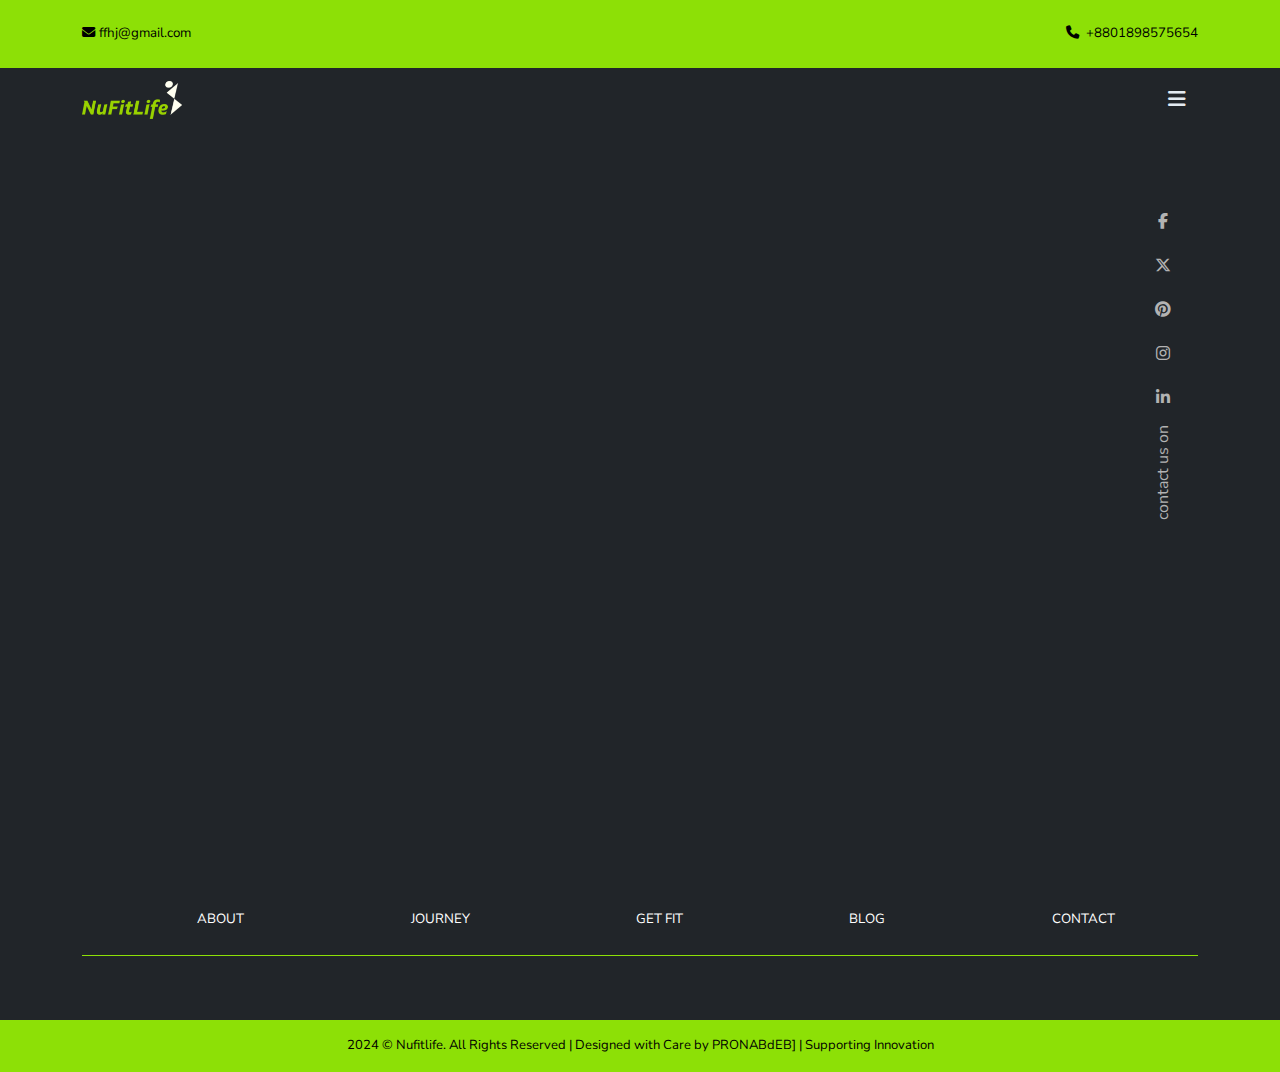
<file: index.html>
<!DOCTYPE html>
<html lang="en">
<head>
    <meta charset="UTF-8">
    <meta name="viewport" content="width=device-width, initial-scale=1.0">
    <title>Document</title>

    <link rel="stylesheet" href="css/bootstrap.min.css">
    <link rel="stylesheet" href="css/all.min.css">
    <link href="https://fonts.googleapis.com/css2?family=Nunito+Sans:ital,opsz,wght@0,6..12,200..1000;1,6..12,200..1000&display=swap" rel="stylesheet">
    <link rel="stylesheet" href="css/style.css">
</head>
<body>

<header>
    <div class="container-fluid  header py-4 ">
        <div class="container">
            <div class="row">

                <div class="col-6"><p class="my-0 p1"><i class="fa-solid fa-envelope"></i><a href="mailto:jefuifhuhrf@gmail.com">ffhj@gmail.com</a></p></div>
                <div class="col-6"><p class="my-0 p2"><i class="fa-solid fa-phone"></i> <a href="tel:+8801898575654">+8801898575654</a> </p></div>
              
            </div>
        </div>
</header>
<nav class="navbar bg-dark sticky-top">
  <div class="container">
    <div class="d-flex w-100 justify-content-between align-items-center">
      <a class="navbar-brand" href="index.html"><img src="images/NuFitLife Green Logo.webp" width="100%" alt=""></a>
      <button class="btn" type="button" data-bs-toggle="collapse" data-bs-target="#navbarContent"  >
        <i class="fas fa-bars"></i>
      </button>
    </div>
    <div class="collapse navbar-collapse" id="navbarContent">
      <ul class="navbar-nav mx-auto">
        <li class="active">
          <a href="index.html">Home</a>
        </li>
        <li >
          <a  href="404.html">about</a>
        </li>
        <li >
          <a  href="#">journey</a>
        </li>
        <li >
          <a  href="#">get fit</a>
        </li>
        <li >
          <a  href="#">blog</a>
        </li>
        <li >
          <a  href="#">policy</a>
        </li>
        <li >
          <a  href="contact.html">contact</a>
        </li>
      </ul>

<div class="slinks ">
  <ul>
  <li><a href="">
    <i class="fa-brands fa-facebook-f"></i>
  </a></li>
  <li><a href="">
    <i class="fa-brands fa-x-twitter"></i>
  </a></li>
  <li><a href="">
    <i class="fa-brands fa-pinterest"></i>
  </a></li>
  <li><a href="">
    <i class="fa-brands fa-instagram"></i>
  </a></li>
  <li><a href="">
    <i class="fa-brands fa-linkedin-in"></i>
  </a></li>
 <li>
  <p>contact us on</p>
 </li>
</ul>

</div>
    </div>
  </div>
</nav>

<section class="container-fluid py-5 bg-dark" style="padding-top: 70px;">
  <div class="container banner">
    <ul >
      <li><a href="">
        <i class="fa-brands fa-facebook-f"></i>
      </a></li>
      <li><a href="">
        <i class="fa-brands fa-x-twitter"></i>
      </a></li>
      <li><a href="">
        <i class="fa-brands fa-pinterest"></i>
      </a></li>
      <li><a href="">
        <i class="fa-brands fa-instagram"></i>
      </a></li>
      <li><a href="">
        <i class="fa-brands fa-linkedin-in"></i>
      </a></li>
     <li>
      <p>contact us on</p>
     </li>
    </ul>
  </div>


</section>

<section class="footer-link bg-dark py-5 container-fluid">
<div class="container">
  <ul>
    <li >  <img alt="arrow" src="images/apple-touch-icon.png" class="arrow"><a href="404.html">about</a></li>
    <li><img alt="arrow" src="images/apple-touch-icon.png" class="arrow"><a href="#">journey</a></li>
    <li><img alt="arrow" src="images/apple-touch-icon.png" class="arrow"><a href="#">get fit</a></li>
    <li><img alt="arrow" src="images/apple-touch-icon.png" class="arrow"><a href="#">blog</a></li>
    <li><img alt="arrow" src="images/apple-touch-icon.png" class="arrow"><a href="contact.html">contact</a></li>
  </ul>
</div>

</section>

<section class="footer py-3">2024 &copy; Nufitlife. All Rights Reserved | Designed with Care by  PRONABdEB] | Supporting Innovation</section>

    <script src="js/bootstrap.bundle.min.js"></script>
    <script src="js/cus.js"></script>
</body>
</html>
</file>
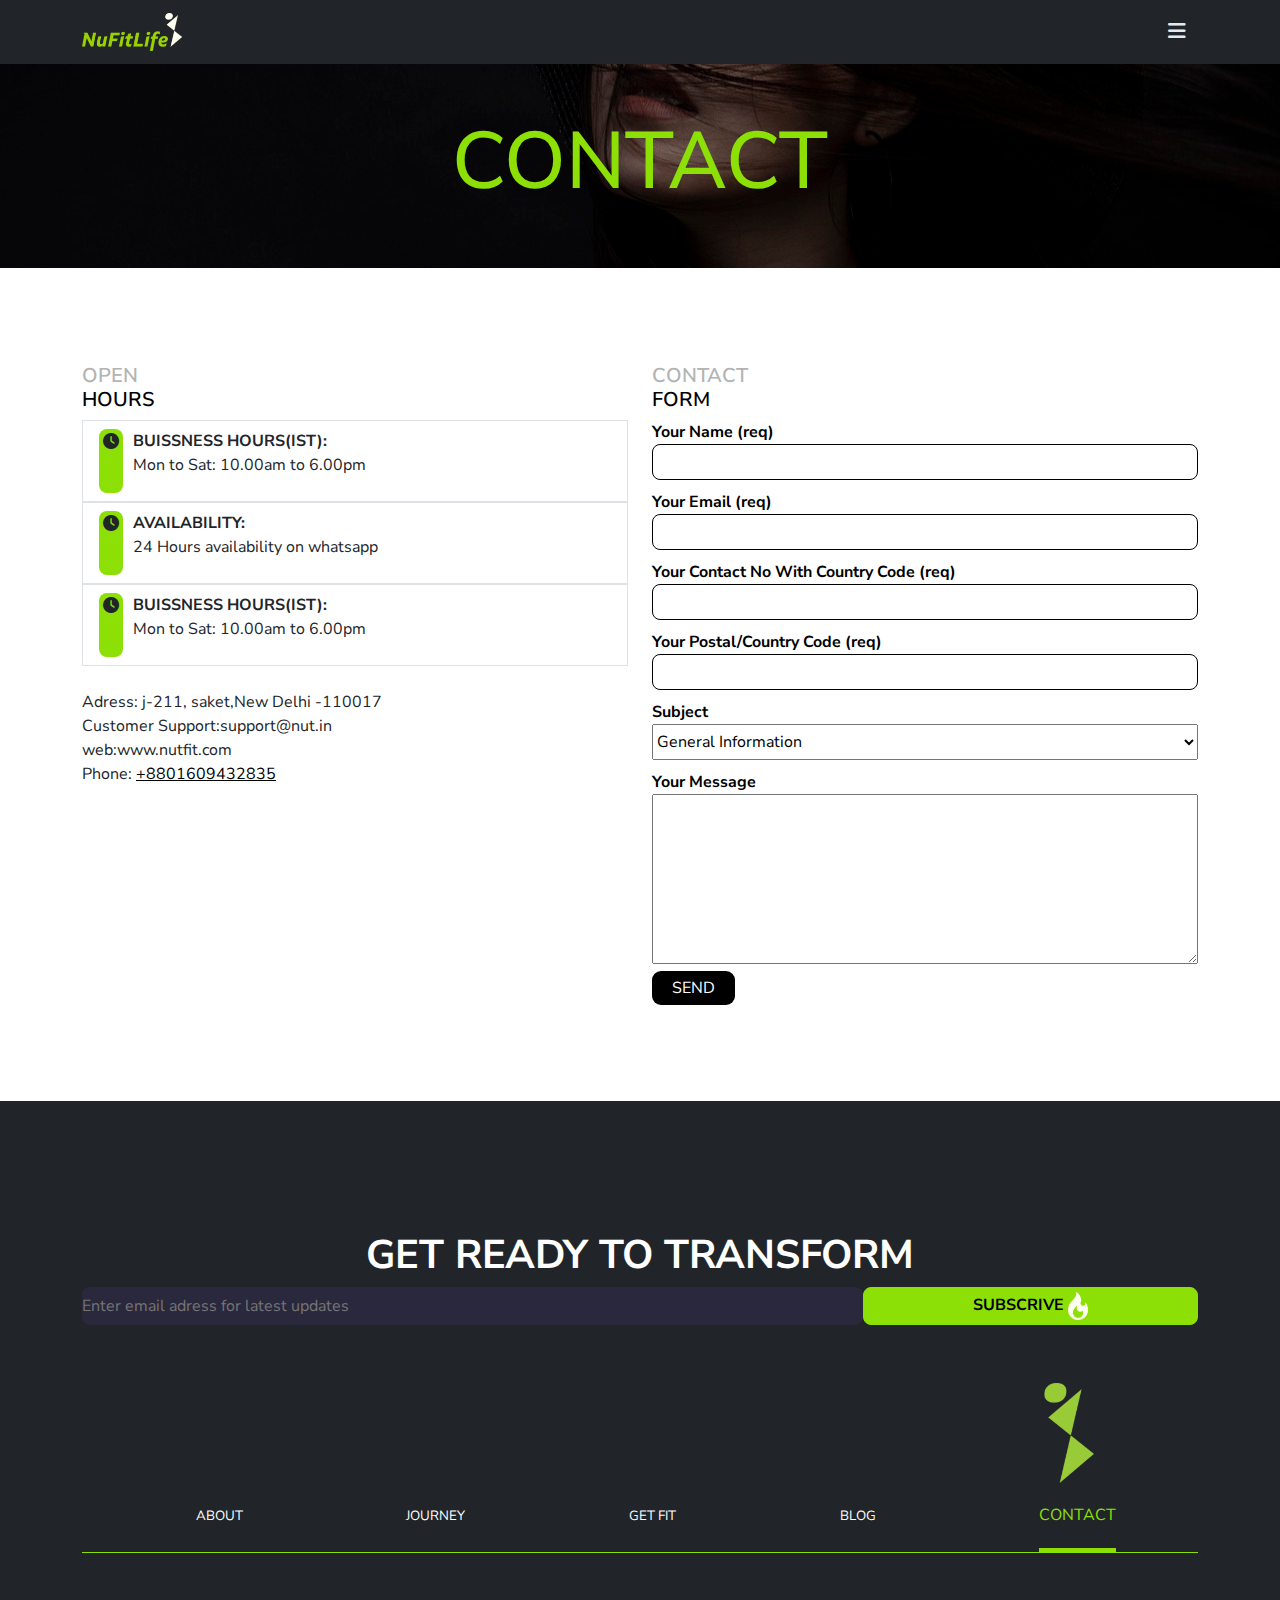
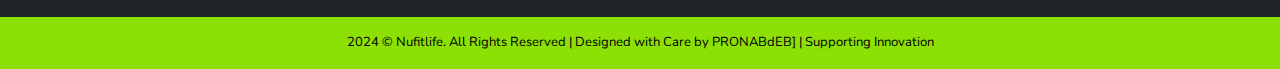
<file: contact.html>
<!DOCTYPE html>
<html lang="en">
<head>
    <meta charset="UTF-8">
    <meta name="viewport" content="width=device-width, initial-scale=1.0">
    <title>Document</title>
    <link rel="stylesheet" href="css/bootstrap.min.css">
    <link rel="stylesheet" href="css/all.min.css">
    <link href="https://fonts.googleapis.com/css2?family=Nunito+Sans:ital,opsz,wght@0,6..12,200..1000;1,6..12,200..1000&display=swap" rel="stylesheet">
    <link rel="stylesheet" href="css/style.css">
</head>
<body>
    
    <nav class="navbar bg-dark sticky-top">
        <div class="container">
          <div class="d-flex w-100 justify-content-between align-items-center">
            <a class="navbar-brand" href="#"><img src="images/NuFitLife Green Logo.webp" width="100%" alt=""></a>
            <button class="btn" type="button" data-bs-toggle="collapse" data-bs-target="#navbarContent"  >
              <i class="fas fa-bars"></i>
            </button>
          </div>
          <div class="collapse navbar-collapse" id="navbarContent">
            <ul class="navbar-nav mx-auto">
              <li>
                <a href="index.html">Home</a>
              </li>
              <li >
                <a  href="#">about</a>
              </li>
              <li >
                <a  href="#">journey</a>
              </li>
              <li >
                <a  href="#">get fit</a>
              </li>
              <li >
                <a  href="#">blog</a>
              </li>
              <li >
                <a  href="#">policy</a>
              </li>
              <li  class="active">
                <a  href="#">contact</a>
              </li>
            </ul>
      
      <div class="slinks ">
        <ul>
        <li><a href="#">
          <i class="fa-brands fa-facebook-f"></i>
        </a></li>
        <li><a href="#">
          <i class="fa-brands fa-x-twitter"></i>
        </a></li>
        <li><a href="#">
          <i class="fa-brands fa-pinterest"></i>
        </a></li>
        <li><a href="#">
          <i class="fa-brands fa-instagram"></i>
        </a></li>
        <li><a href="#">
          <i class="fa-brands fa-linkedin-in"></i>
        </a></li>
       <li>
        <p>contact us on</p>
       </li>
      </ul>
      
      </div>
          </div>
        </div>
      </nav>

      <section class="con-form">
<div class="con-bg">
    <h1>CONTACT</h1>
</div>

<div class="container py-5">
    <div class="row py-5">
        <div class="col-md-6">
            <h5 class="com-text">
                Open <br><span>hours</span>
            </h5>
            <div class="biss-hours border px-3 py-2">
                <i class="fa-regular fa-clock"></i><p>
                    <b>BUISSNESS HOURS(IST):</b><br>
                    Mon to Sat: 10.00am to 6.00pm
                </p>
            </div>
            <div class="biss-hours border px-3 py-2">
                <i class="fa-regular fa-clock"></i><p>
                    <b>AVAILABILITY:</b><br>
                  24 Hours availability on whatsapp
                </p>
            </div>
            <div class="biss-hours border px-3 py-2">
                <i class="fa-regular fa-clock"></i><p>
                    <b>BUISSNESS HOURS(IST):</b><br>
                    Mon to Sat: 10.00am to 6.00pm
                </p>
            </div>
            <div class="adress py-4">
Adress: j-211, saket,New Delhi -110017 <br>
Customer Support:support@nut.in <br>
web:www.nutfit.com <br>
Phone: <a href="tel:+8801609432835">+8801609432835</a> 
            </div>


        </div>


        <div class="col-md-6">
            <h5 class="com-text">
                Contact <br><span>Form</span>
            </h5>
            <form action="" class="contact_input">
                <label for="name">Your Name (req)</label>
                <br>
                <input type="text" required name="name">



                <label for="email">Your Email (req)</label>
                <br>
                <input type="email" required name="email">
                <label for="number">Your Contact No With Country Code (req)</label>
                <br>
                <input type="number" required name="number">
                <label for="number_postal">Your Postal/Country Code (req)</label>
                <br>
                <input type="number" required name="number_postal">

                <label for="subject">Subject</label>
                <br>
<select name="subject" required id="subject">
    <option value="1">General Information</option>
    <option value="2">Customer Support</option>
    <option value="3">Plans Related</option>
</select>
<label for="message">Your Message</label>
<br>
<textarea required name="message" id="message" rows="7"></textarea>

<button type="submit">
    Send
</button>
            </form>
        </div>
    </div>



</div>



      </section>

   

<section class="container-fluid subscrive bg-dark">
    <div class="container">
        <h5>
            GET READY TO TRANSFORM
        </h5>

        <form action="">
            <input type="email" placeholder="Enter email adress for latest updates">
        <button type="submit">Subscrive <img src="images/fire.webp" alt=""></button>
        </form>
    </div>
</section>

     



      <section class="footer-link bg-dark py-5 container-fluid">
        <div class="container">
          <ul>
            <li class="">  <img alt="arrow" src="images/apple-touch-icon.png" class="arrow"><a href="#">about</a></li>
            <li><img alt="arrow" src="images/apple-touch-icon.png" class="arrow"><a href="#">journey</a></li>
            <li><img alt="arrow" src="images/apple-touch-icon.png" class="arrow"><a href="#">get fit</a></li>
            <li><img alt="arrow" src="images/apple-touch-icon.png" class="arrow"><a href="#">blog</a></li>
            <li  class="active"><img alt="arrow" src="images/apple-touch-icon.png" class="arrow"><a href="#">contact</a></li>
          </ul>
        </div>
        
        </section>
        
        <section class="footer py-3">2024 &copy; Nufitlife. All Rights Reserved | Designed with Care by PRONABdEB] | Supporting Innovation</section>
        
    <script src="js/bootstrap.bundle.min.js"></script>
</body>
</html>
</file>
<file: css/style.css>
* {
    margin: 0;
    padding: 0;
    outline: 0;
    box-sizing: border-box;
}

a {
    text-decoration: none;
}

ol,
ul {
    list-style-type: none;
}

img {
    vertical-align: middle;
}

@font-face {
    font-family: 'setimo ';
    src: url(../Setimo.woff2.ttf),

        url(../Ainslie\ W01\ Norm\ Regular\ V2.ttf)
}

@font-face {
    font-family: 'ainsile ';
    src: url(../Ainslie\ W01\ Norm\ Regular\ V2.ttf)
}

@font-face {
    font-family: 'martel ';
    src: url(../MartelSans-Black.ttf )
}

body {
    font-family: 'setimo', serif;
    font-family: 'ainsile 'serif;
    font-family: 'martel ', serif;
    font-family: "Nunito Sans", sans-serif;
}

.header {
    background: #8de006;
}

.header .p2 {
    display: inline-block;
    float: right;
}

.header p {
    font-family: 'ainsile 'serif;
    color: #000;
    font-size: 13.33px;
}

.header p a {
    color: #000;
    margin-left: 4px;
}

.navbar-brand {
    width: 100px;
}

.navbar-nav {
    display: inline-block;
    display: flex;
    flex-direction: column;
    justify-content: center;
    align-items: center;
}

.navbar-nav li.active a,
.navbar-nav li:hover a {
    color: #8de006;


}

.navbar-nav li {
    position: relative;
    padding-left: 10px;
    margin-bottom: 10px;
}

.navbar-collapse {
    position: relative;
}

.active::before,
.navbar-nav li::before {
    position: absolute;
    content: "";
    background: url(../images/arrow.webp);
    background-size: cover;
    top: -10px;
    left: -30px;
    width: 100px;
    height: 100%;
    background-size: cover;
    background-repeat: no-repeat;
    background-position: left;
    transform: translateX(-50%);

    opacity: 0;
}

.navbar-nav li.active::before,
.navbar-nav li:hover::before {
    opacity: 1;
}

.navbar-nav li a {
    color: #ffffff;
    font-size: 24pt;
    text-transform: uppercase;
    font-weight: bold;
}

.btn {
    border: none;
    color: rgba(240, 248, 255, 0.966);
    font-size: 20px;
}

.btn:hover {
    color: #8de006;
}

.slinks {
    position: absolute;
    right: 0;
    top: 50%;
    transform: translateY(-50%);
}

.slinks ul {
    text-align: center;
    margin-bottom: 40px;
}

.slinks li {
    color: azure;
    margin-bottom: 10px;
}

.slinks li a {
    color: rgb(170, 170, 168);
}

.slinks li:hover a {
    color: #8de006;
    transition: all ease-in-out 0.4s;
}

.slinks p {
    transform: rotate(270deg);
    color: #b3b3b3;
    margin-top: 50px;
}


.banner {
    position: relative;
    height: 70vh;
}

.banner ul {
    position: absolute;
    right: 0;
    text-align: center;
    margin-top: 30px;
}

.banner ul li {
    margin-bottom: 20px;
}

.banner ul li a {
    color: #b3b3b3;
}

.banner ul li a:hover {
    color: #8de006;
    transition: all ease-in-out 0.4s;
}

.banner ul li p {
    transform: rotate(270deg);
    color: #b3b3b3;
    margin-top: 50px;
}

.footer {
    background: #8de006;
    color: #000;
    text-align: center;
    font-size: 13px;
}

.footer-link ul {
    display: flex;
    justify-content: space-around;
    border-bottom: 1px solid #8de006;height: 50px;
}

.footer-link ul li {
   
    position: relative;

}

.footer-link ul li a {
    text-transform: uppercase;
    color: #fff;
    font-size: 10pt;transition: all ease-in-out 0.4s;position: relative;
}
.footer-link ul li.active a,
.footer-link ul li:hover a {
    text-transform: uppercase;
    color: #8de006;
    font-size: 12pt;
}
.arrow{position: absolute;top: -120px;left: 30px;transform: translateX(-50%);height: 100px;opacity: 0;}
.footer-link ul li.active .arrow,
.footer-link ul li:hover .arrow{opacity: 1;}

.footer-link ul li::after {
    opacity: 0;
    ;
    position: absolute;
    content: "";
    height: 5px;
    width: 100%;
    background: #8de006;
    bottom: -1px;
    left: 0;
}

.footer-link ul li.active::after,
.footer-link ul li:hover:after {
    opacity: 1;
}


/* 404 page start */

.not-found{background: url(../images/woman-6468147_1280.jpg);padding: 80px 30px;
background-repeat: no-repeat;background-size: cover;background-position: left;text-align: center;position: relative;}
.not-found h1{
    color: #8de006;font-size: 150px;
   font-family: 'martel ', serif;;
}
.not-found h5{  font-family: "Nunito Sans", sans-serif;
font-weight: 700
;color: #fff;margin-bottom: 15px;}
.not-found p{color: #fff;font-family: "Nunito Sans", sans-serif;font-weight: 400;
margin-top: 15px;}
.not-found form{width: 50%;margin: 0 auto;display: flex;padding: 10px 0px;position: relative;}
.not-found form input{width: 70%;padding: 7px 0px;border-radius: 8px;background: #2a283d;border: none;color: #fff;}
.not-found form button{width: 40%;background: #8de006;border: none;border-radius: 500px;padding: 7px 0;}
.not-found form button a{color: #000;text-transform: uppercase;    font-family: 'martel ', serif;}
.not-found form button a img{width: 20px;}
/* 404 end */

/* contact page start */
.com-text{color: #b3b3b3;font-weight: 600;text-transform: uppercase;}
.com-text span{color: #000;}
.con-bg{background: url(../images/woman-6468147_1280.jpg);
    
    background-repeat: no-repeat;background-size: cover;
    background-position: center;
padding: 50px 0;text-align: center;}
.con-bg h1{font-size: 80px;color: #8de006;}

.biss-hours{display: flex;}
.biss-hours i{margin-right: 10px;background: #8de006;border-radius: 8px;padding: 4px;font-weight: bold;}
.adress a{color: #000000;text-decoration: underline;}
.contact_input label{color: #000;font-weight: bold;}
.contact_input input{width: 100%;border-radius: 8px;padding: 5px 0;border: 1px solid #000;margin-bottom: 10px;}
.contact_input select{width: 100%;padding: 5px 0;margin-bottom: 10px;}
.contact_input textarea{width: 100%;}
.contact_input button{padding: 5px 20px;border: none;background: #000;color: #fff;border-radius: 9px;text-transform: uppercase;}
.contact_input button:hover{background: #8de006;color: #fff;transition: all ease-in-out 0.3s;}
.subscrive{padding: 130px 0;
text-align: center;}
.subscrive h5{font-size: 40px;color: #fff;font-weight: bold;}
.subscrive form{width: 100%;display: flex;}
.subscrive form input{width: 70%;background: #2a283d;border: none;border-radius: 8px;padding: 7px 0;color: #fff;}
.subscrive form button{width: 30%;background: #8de006;border-radius: 8px;border: 1px solid #8de006;text-transform: uppercase;font-weight: bold;}
.subscrive form button img{width: 20px;}
@media only screen and (max-width: 600px) {
    .navbar-nav li:last-child {
        margin-bottom: 60px;
    }

    .navbar-nav {
        display: inline-block;
        display: flex;
        flex-direction: column;
        justify-content: end;
        align-items: end;
    }

    .slinks {
        left: 50%;
        top: 380px;
        transform: translateX(-50%);
    }

    .slinks ul {
        display: flex;
        justify-content: center;
    }

    .slinks ul li {
        font-size: 20px;
        margin: 0 15px;
    }

    .slinks p {
        display: none;
    }

    .navbar-nav li::before {
        background: none;
    }

    .navbar-collapse {
        background: url();
    }

    .navbar-nav li a {
        font-size: 21pt;


    }

    .navbar-nav li.active a,
    .navbar-nav li:hover a {
        font-size: 24pt;
    }

    .footer-link {
        display: none;
    }
}
</file>
